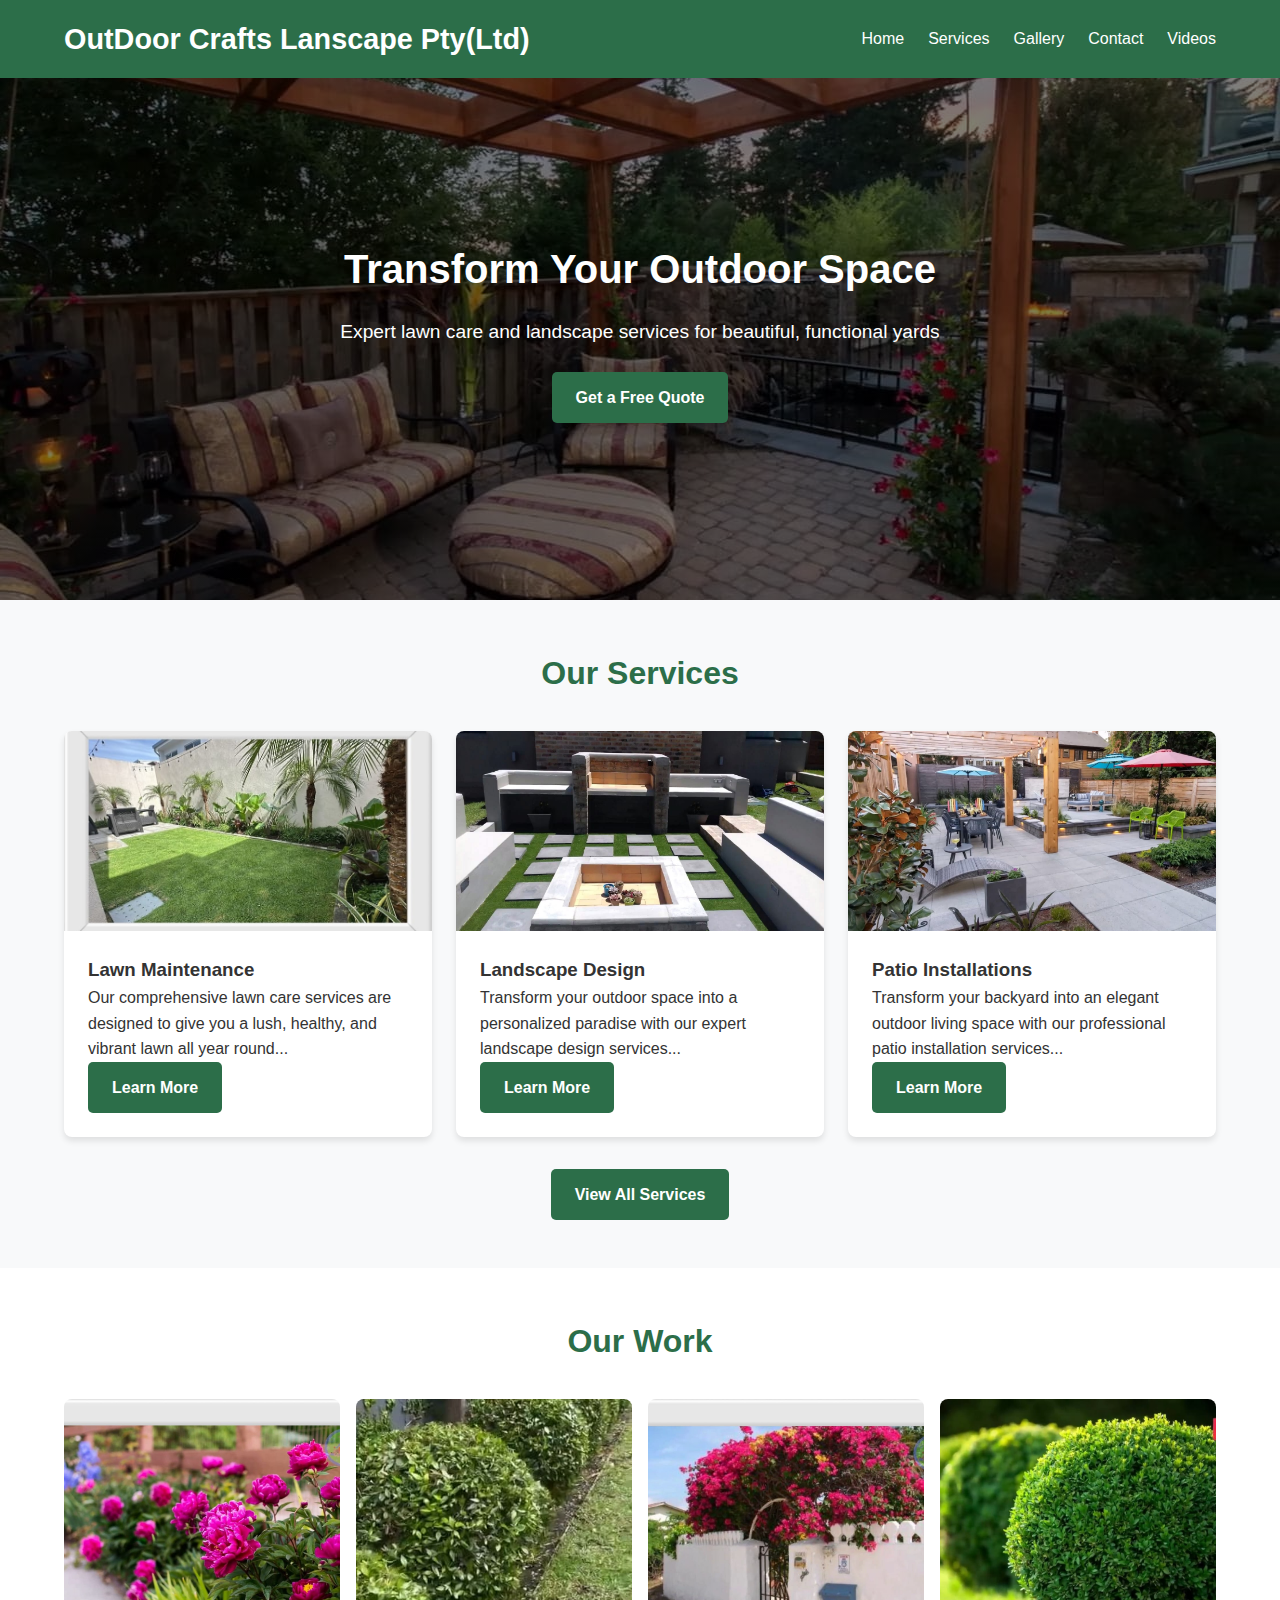
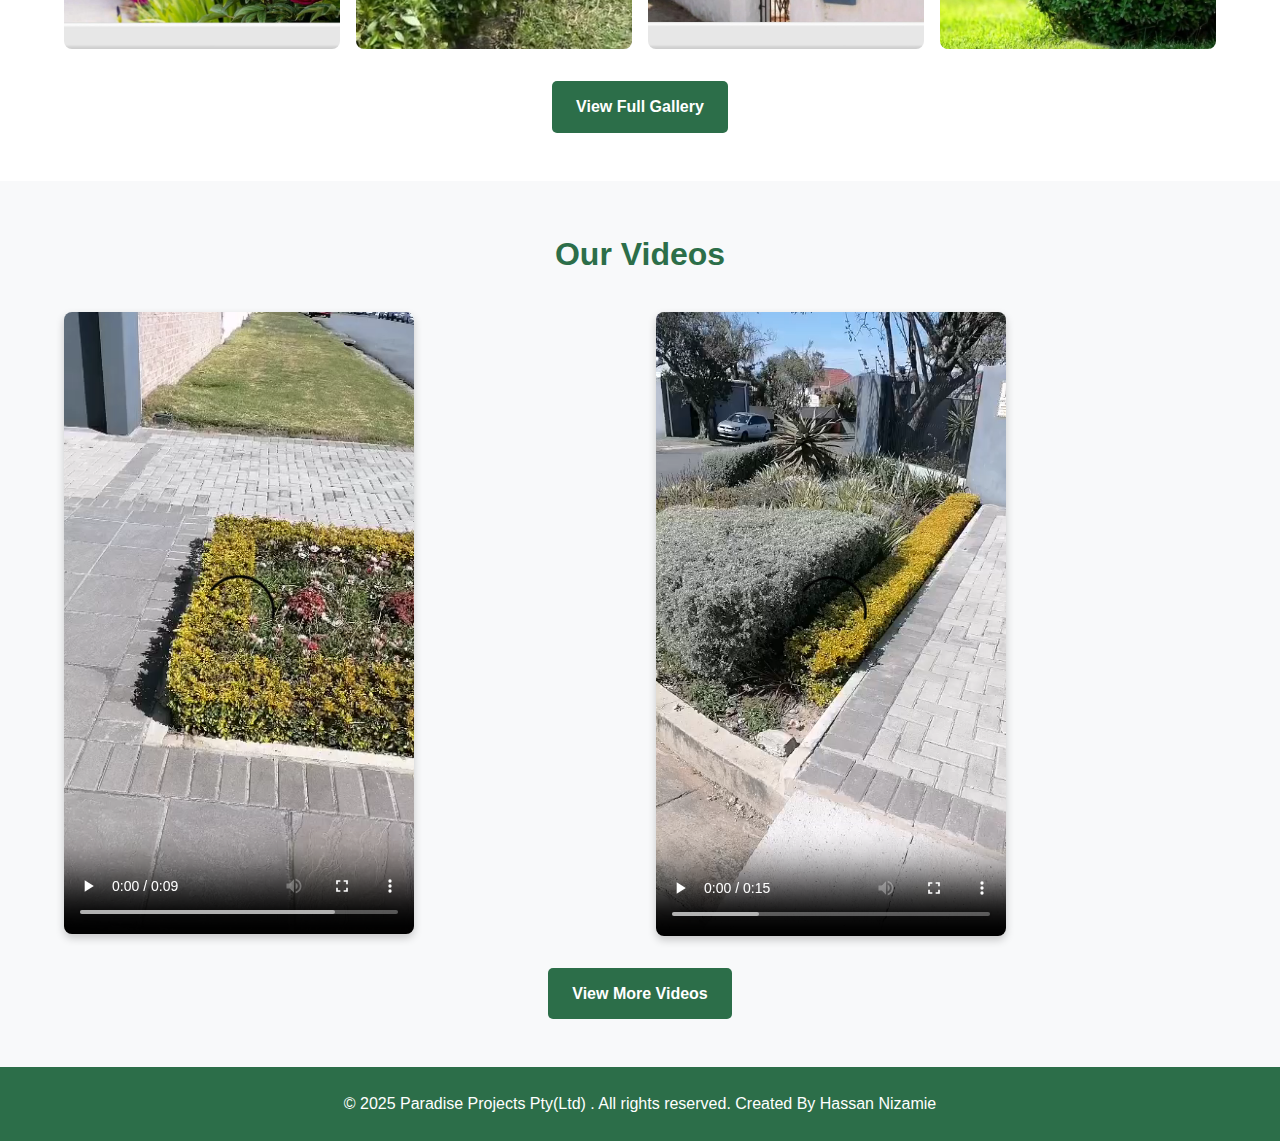
<file: index.html>
<!DOCTYPE html>
<html lang="en">
<head>
    <meta charset="UTF-8">
    <meta name="viewport" content="width=device-width, initial-scale=1.0">
    <title>OutDoor Crafts Lanscapes - Expert Lawn Care & Landscape Services</title>
    <link rel="stylesheet" href="https://cdnjs.cloudflare.com/ajax/libs/font-awesome/6.4.0/css/all.min.css">
    <link rel="stylesheet" href="styles.css">
</head>
<body>
    <!-- Header -->
    <header>
        <div class="container header-container">
            <div class="logo">OutDoor Crafts Lanscape Pty(Ltd)</div>
            <nav>
                <ul>
                    <li><a href="index.html">Home</a></li>
                    <li><a href="services.html">Services</a></li>
                    <li><a href="gallery.html">Gallery</a></li>
                    <li><a href="contact.html">Contact</a></li>
                    <li><a href="videos.html">Videos</a></li>
                </ul>
            </nav>
        </div>
    </header>

    <!-- Hero Section -->
    <section id="home" class="hero">
        <div class="hero-content">
            <h1>Transform Your Outdoor Space</h1>
            <p>Expert lawn care and landscape services for beautiful, functional yards</p>
            <a href="contact.html" class="btn">Get a Free Quote</a>
        </div>
    </section>

    <!-- Services Section -->
    <section id="services" class="services">
        <div class="container">
            <h2 class="section-title">Our Services</h2>
            <div class="services-grid">
                <div class="service-card">
                    <div class="service-img" style="background-image: url('assets/lawncare/1.jpg');"></div>
                    <div class="service-content">
                        <h3>Lawn Maintenance</h3>
                        <p>Our comprehensive lawn care services are designed to give you a lush, healthy, and vibrant lawn all year round...</p>
                        <a href="services.html" class="btn">Learn More</a>
                    </div>
                </div>
                
                <div class="service-card">
                    <div class="service-img" style="background-image: url('assets/landscapingdesigns/2.jpg');"></div>
                    <div class="service-content">
                        <h3>Landscape Design</h3>
                        <p>Transform your outdoor space into a personalized paradise with our expert landscape design services...</p>
                        <a href="services.html" class="btn">Learn More</a>
                    </div>
                </div>
                
                <div class="service-card">
                    <div class="service-img" style="background-image: url('assets/patioinstalations/2.jpg');"></div>
                    <div class="service-content">
                        <h3>Patio Installations</h3>
                        <p>Transform your backyard into an elegant outdoor living space with our professional patio installation services...</p>
                        <a href="services.html" class="btn">Learn More</a>
                    </div>
                </div>
            </div>
            <div style="text-align: center; margin-top: 2rem;">
                <a href="services.html" class="btn">View All Services</a>
            </div>
        </div>
    </section>

    <!-- Gallery Section -->
    <section id="gallery" class="gallery">
        <div class="container">
            <h2 class="section-title">Our Work</h2>
            <div class="gallery-grid">
                <div class="gallery-item" style="background-image: url('assets/creatingpanting/1.jpg');"></div>
                <div class="gallery-item" style="background-image: url('assets/creatingpanting/2.jpg');"></div>
                <div class="gallery-item" style="background-image: url('assets/creatingpanting/3.jpg');"></div>
                <div class="gallery-item" style="background-image: url('assets/creatingpanting/4.jpg');"></div>
            </div>
            <div style="text-align: center; margin-top: 2rem;">
                <a href="gallery.html" class="btn">View Full Gallery</a>
            </div>
        </div>
    </section>

    <!-- Videos Section -->
    <section id="videos" class="videos">
        <div class="container">
            <h2 class="section-title">Our Videos</h2>
            <div class="videos-grid">
                <video src="assets/videos/video1.mp4" controls></video>
                <video src="assets/videos/video2.mp4" controls></video>
            </div>
            <div style="text-align: center; margin-top: 2rem;">
                <a href="videos.html" class="btn">View More Videos</a>
            </div>
        </div>
    </section>

    <!-- Footer -->
    <footer>
        <div class="container">
            <p>&copy; 2025 Paradise Projects Pty(Ltd) . All rights reserved. Created By Hassan Nizamie</p>
        </div>
    </footer>

    <script src="java.js"></script>
</body>
</html>
</file>
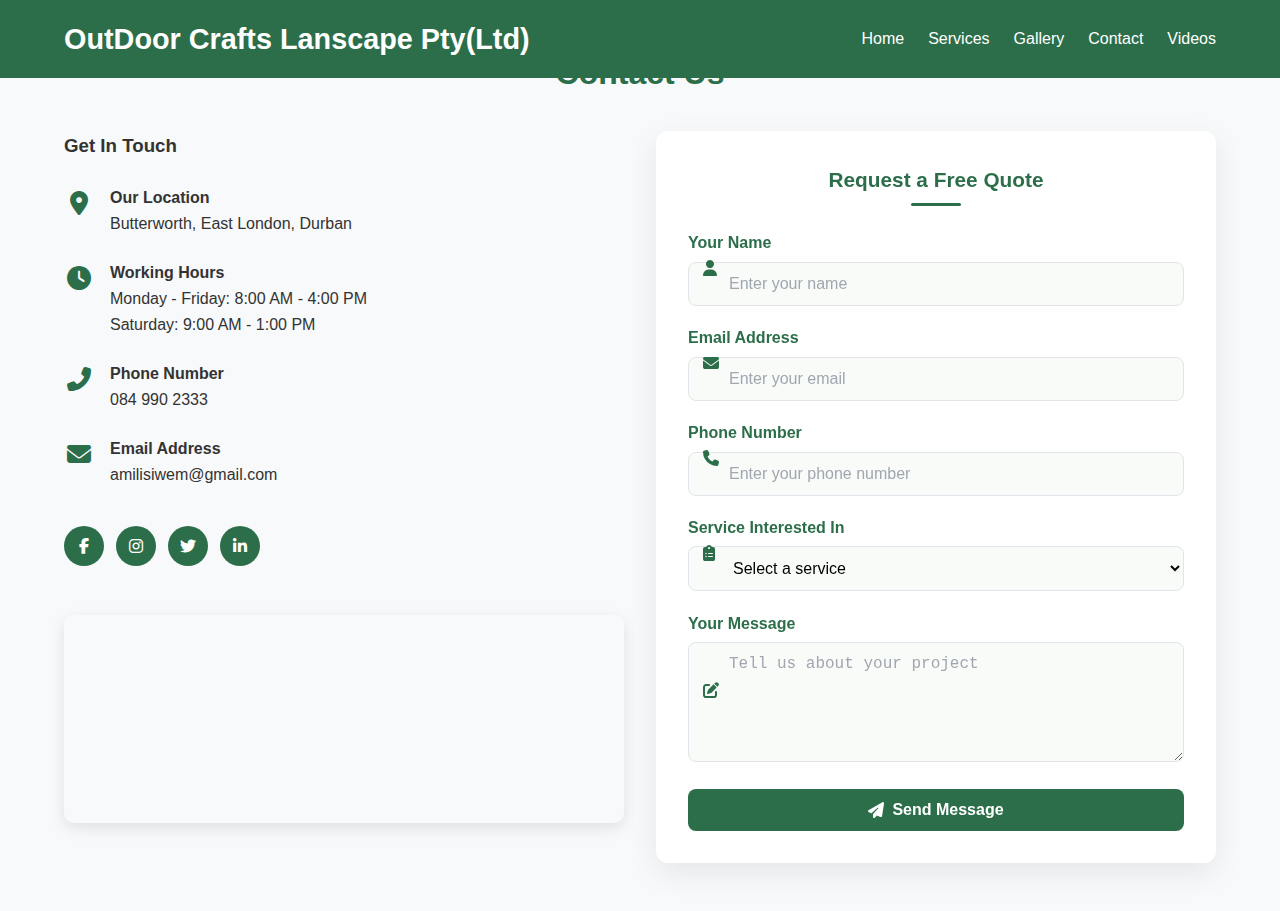
<file: contact.html>
<!DOCTYPE html>
<html lang="en">
<head>
    <meta charset="UTF-8">
    <meta name="viewport" content="width=device-width, initial-scale=1.0">
    <title>Contact Us - OutDoor Crafts Lanscapes</title>
    <link rel="stylesheet" href="https://cdnjs.cloudflare.com/ajax/libs/font-awesome/6.4.0/css/all.min.css">
    <link rel="stylesheet" href="styles.css">
</head>
<body>
       <!-- Header -->
    <header>
        <div class="container header-container">
            <div class="logo">OutDoor Crafts Lanscape Pty(Ltd)</div>
            <nav>
                <ul>
                    <li><a href="index.html">Home</a></li>
                    <li><a href="services.html">Services</a></li>
                    <li><a href="gallery.html">Gallery</a></li>
                    <li><a href="contact.html">Contact</a></li>
                    <li><a href="videos.html">Videos</a></li>
                </ul>
            </nav>
        </div>
    </header>

    <script src="java.js"></script>
</body>
</html>

 <!-- Contact Section -->
    <section id="contact" class="contact">
        <div class="container">
            <h2 class="section-title">Contact Us</h2>
            <div class="contact-container">
                <div class="contact-info">
                    <h3>Get In Touch</h3>
                    
                    <div class="info-item">
                        <div class="info-icon"><i class="fas fa-map-marker-alt"></i></div>
                        <div>
                            <h4>Our Location</h4>
                            <p>Butterworth, East London, Durban</p>
                        </div>
                    </div>
                    
                    <div class="info-item">
                        <div class="info-icon"><i class="fas fa-clock"></i></div>
                        <div>
                            <h4>Working Hours</h4>
                            <p>Monday - Friday: 8:00 AM - 4:00 PM</p>
                            <p>Saturday: 9:00 AM - 1:00 PM</p>
                        </div>
                    </div>
                    
                    <div class="info-item">
                        <div class="info-icon"><i class="fas fa-phone-alt"></i></div>
                        <div>
                            <h4>Phone Number</h4>
                            <p>084 990 2333</p>
                        </div>
                    </div>
                    
                    <div class="info-item">
                        <div class="info-icon"><i class="fas fa-envelope"></i></div>
                        <div>
                            <h4>Email Address</h4>
                            <p>amilisiwem@gmail.com</p>
                        </div>
                    </div>
                    
                    <div class="social-links">
                        <a href="#"><i class="fab fa-facebook-f"></i></a>
                        <a href="#"><i class="fab fa-instagram"></i></a>
                        <a href="#"><i class="fab fa-twitter"></i></a>
                        <a href="#"><i class="fab fa-linkedin-in"></i></a>
                    </div>
                    
                    <div class="map-container">
                        <iframe src="https://www.google.com/maps/embed?pb=!1m18!1m12!1m3!1d3310.636124578758!2d18.4729113152142!3d-33.92467308063938!2m3!1f0!2f0!3f0!4m13!3e2!4m5!1s0x1dcc5d7f68c933a7%3A0x6a6d2cef6fb4026!2sCape%20Town!3m2!1d-33.9248685!2d18.4240553!4m5!1s0x1e2ecf656c2cc36f%3A0x34984c3290532c8!2sDurban!3m2!1d-29.858680399999998!2d31.0218404!5e0!3m2!1sen!2sza!4v1657542314186!5m2!1sen!2sza" allowfullscreen="" loading="lazy"></iframe>
                    </div>
                </div>
                
                <div class="contact-form-container">
                    <h3>Request a Free Quote</h3>
                    <div id="formAlert" class="form-alert"></div>
                    
                    <!-- Updated form action to use FormSubmit.co -->
                    <form id="quoteForm" action="https://formsubmit.co/amilisiwem@gmail.com" method="POST">
                        <!-- FormSubmit configuration -->
                        <input type="hidden" name="_subject" value="New quote request from OutDoor Crafts Lanscapes website">
                        <input type="hidden" name="_template" value="table">
                        <input type="hidden" name="_next" value="https://yourwebsite.com/thank-you.html">
                        <input type="hidden" name="_captcha" value="false">
                        
                        <div class="form-group">
                            <label for="name">Your Name</label>
                            <i class="form-icon fas fa-user"></i>
                            <input type="text" id="name" name="name" class="form-input" placeholder="Enter your name" required>
                        </div>
                        
                        <div class="form-group">
                            <label for="email">Email Address</label>
                            <i class="form-icon fas fa-envelope"></i>
                            <input type="email" id="email" name="email" class="form-input" placeholder="Enter your email" required>
                        </div>
                        
                        <div class="form-group">
                            <label for="phone">Phone Number</label>
                            <i class="form-icon fas fa-phone"></i>
                            <input type="tel" id="phone" name="phone" class="form-input" placeholder="Enter your phone number">
                        </div>
                        
                        <div class="form-group">
                            <label for="service">Service Interested In</label>
                            <i class="form-icon fas fa-clipboard-list"></i>
                            <select id="service" name="service" class="form-input">
                                <option value="">Select a service</option>
                                <option value="Lawn Maintenance">Lawn Maintenance</option>
                                <option value="Landscape Design">Landscape Design</option>
                                <option value="Patio Installations">Patio Installations</option>
                                <option value="Garden Design">Garden Design</option>
                                <option value="Garden Container">Garden Container</option>
                                <option value="Path Design">Path Design</option>
                                <option value="Plant Design">Plant Design</option>
                                <option value="Weed Removal">Weed Removal</option>
                                <option value="Other Service">Other Service</option>
                            </select>
                        </div>
                        
                        <div class="form-group">
                            <label for="message">Your Message</label>
                            <i class="form-icon fas fa-edit"></i>
                            <textarea id="message" name="message" class="form-input" placeholder="Tell us about your project" required></textarea>
                        </div>
                        
                        <button type="submit" class="form-btn">
                            <i class="fas fa-paper-plane"></i> Send Message
                        </button>
                    </form>
                </div>
            </div>
        </div>
    </section>
</file>
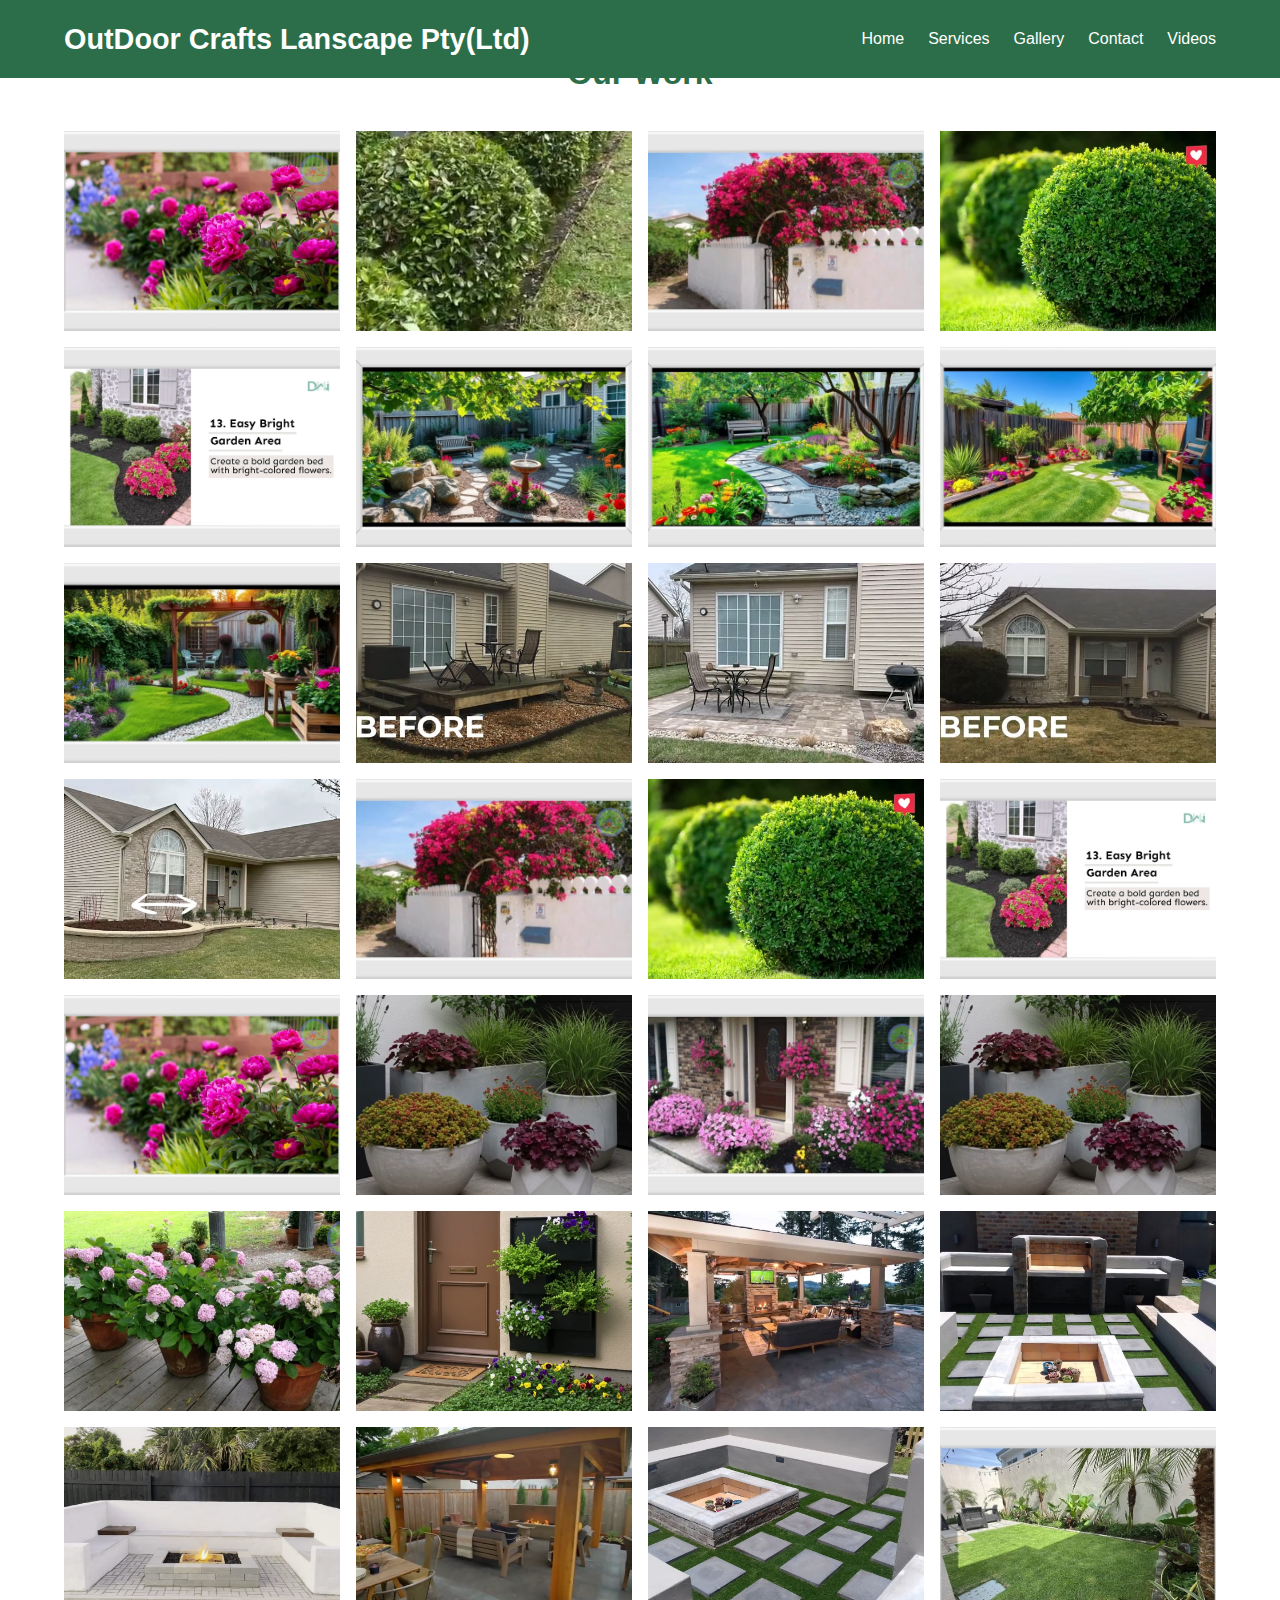
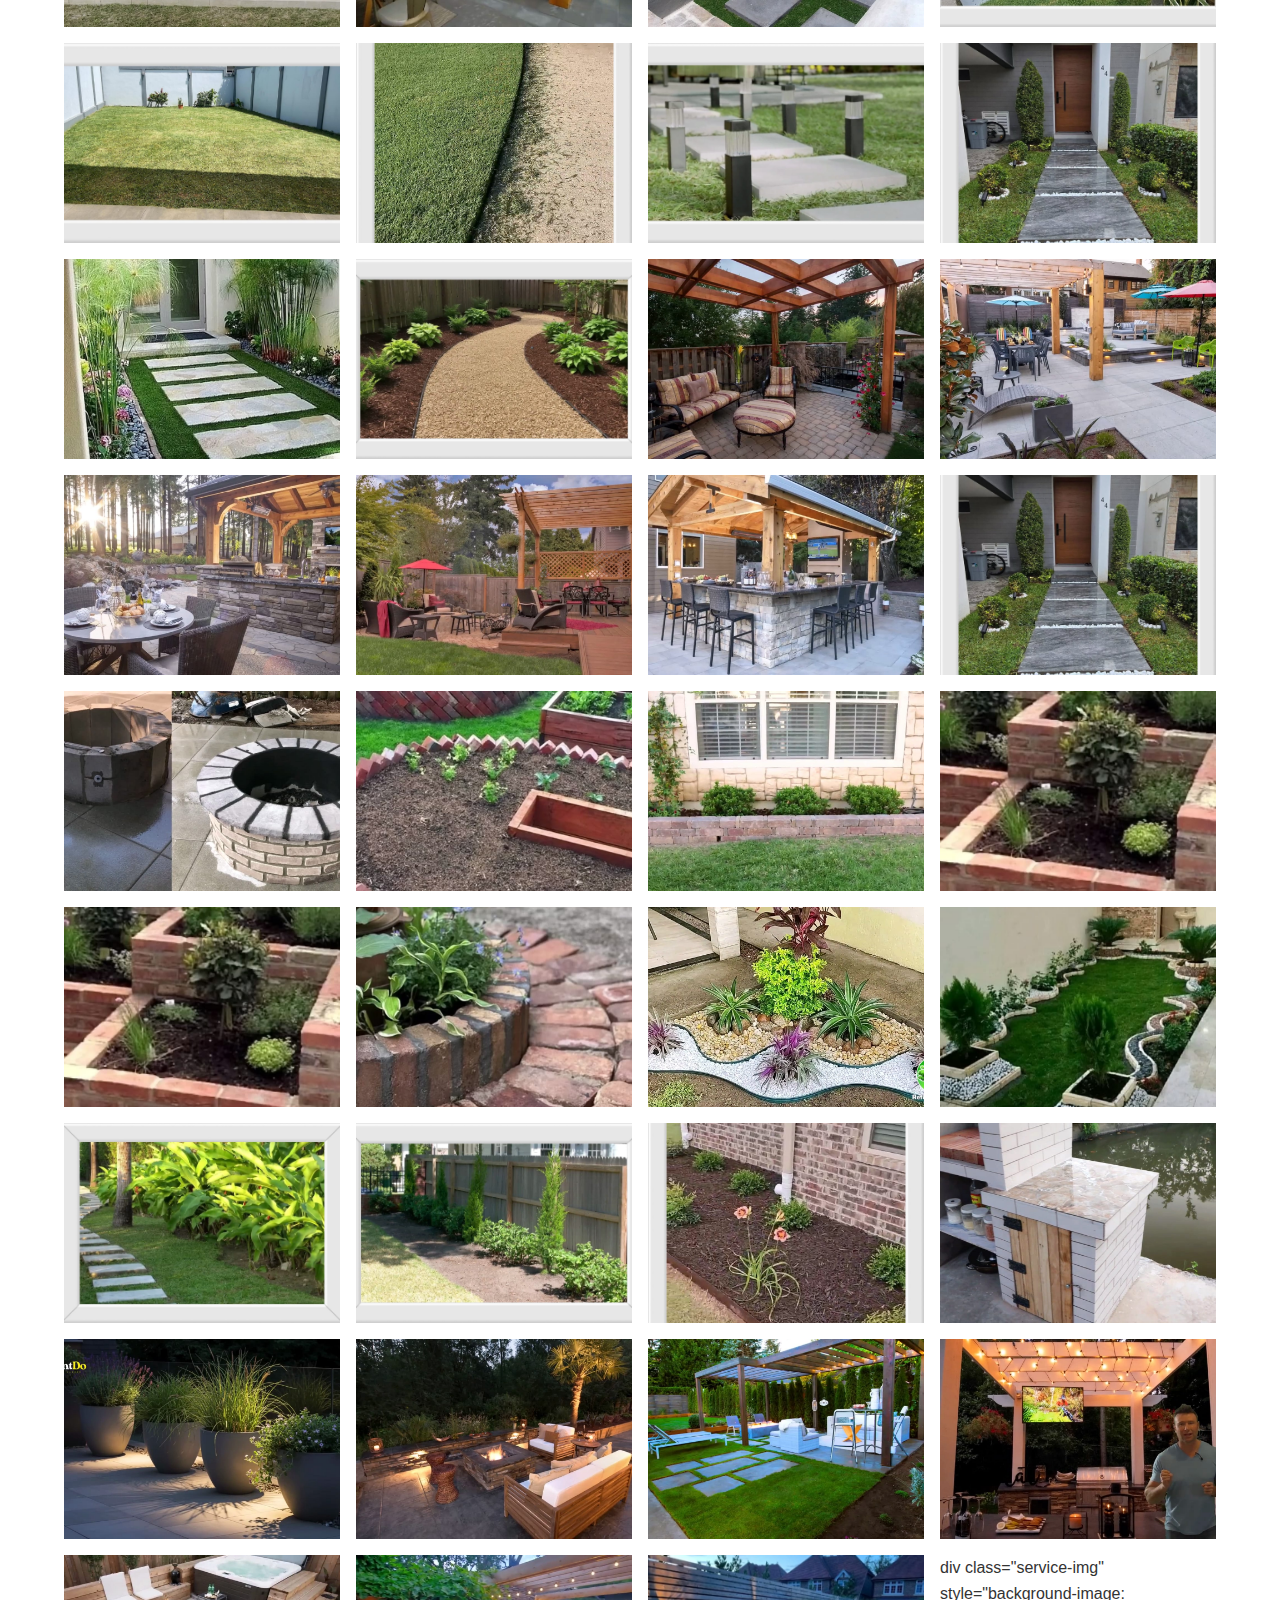
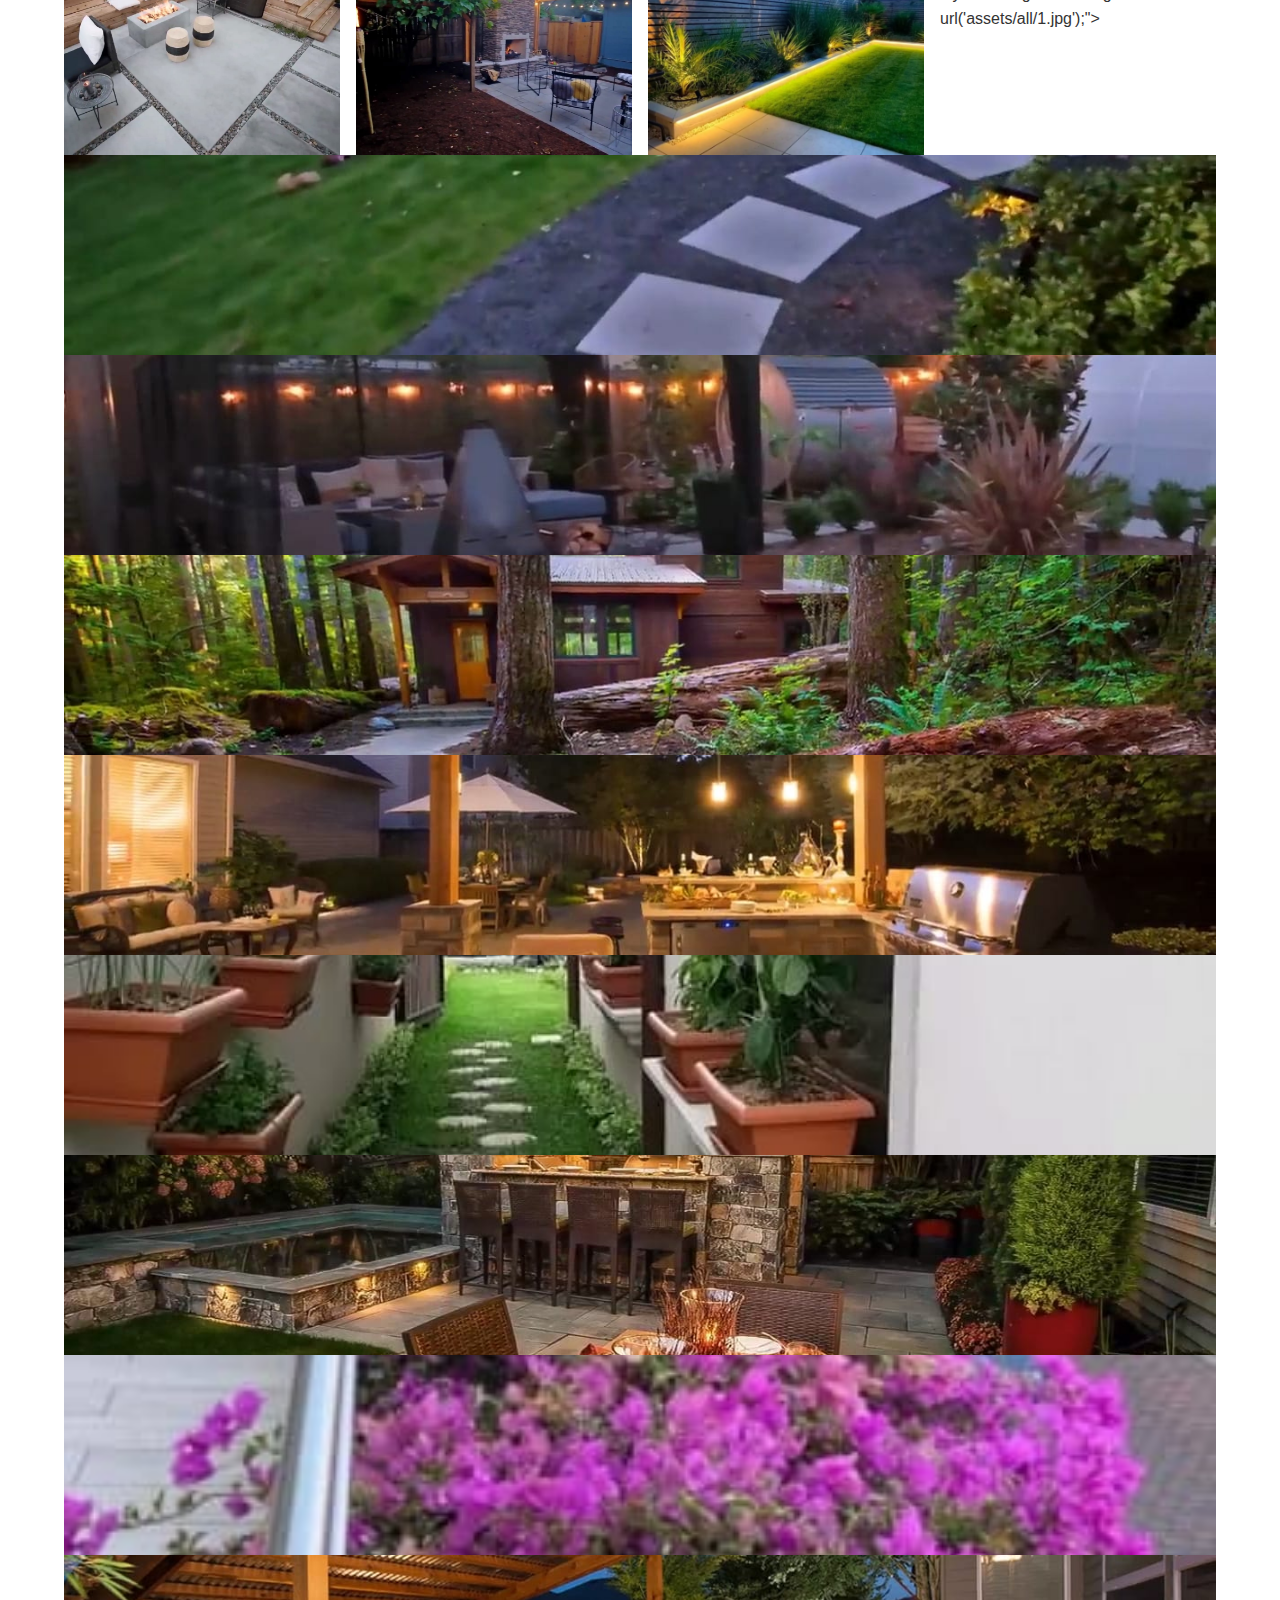
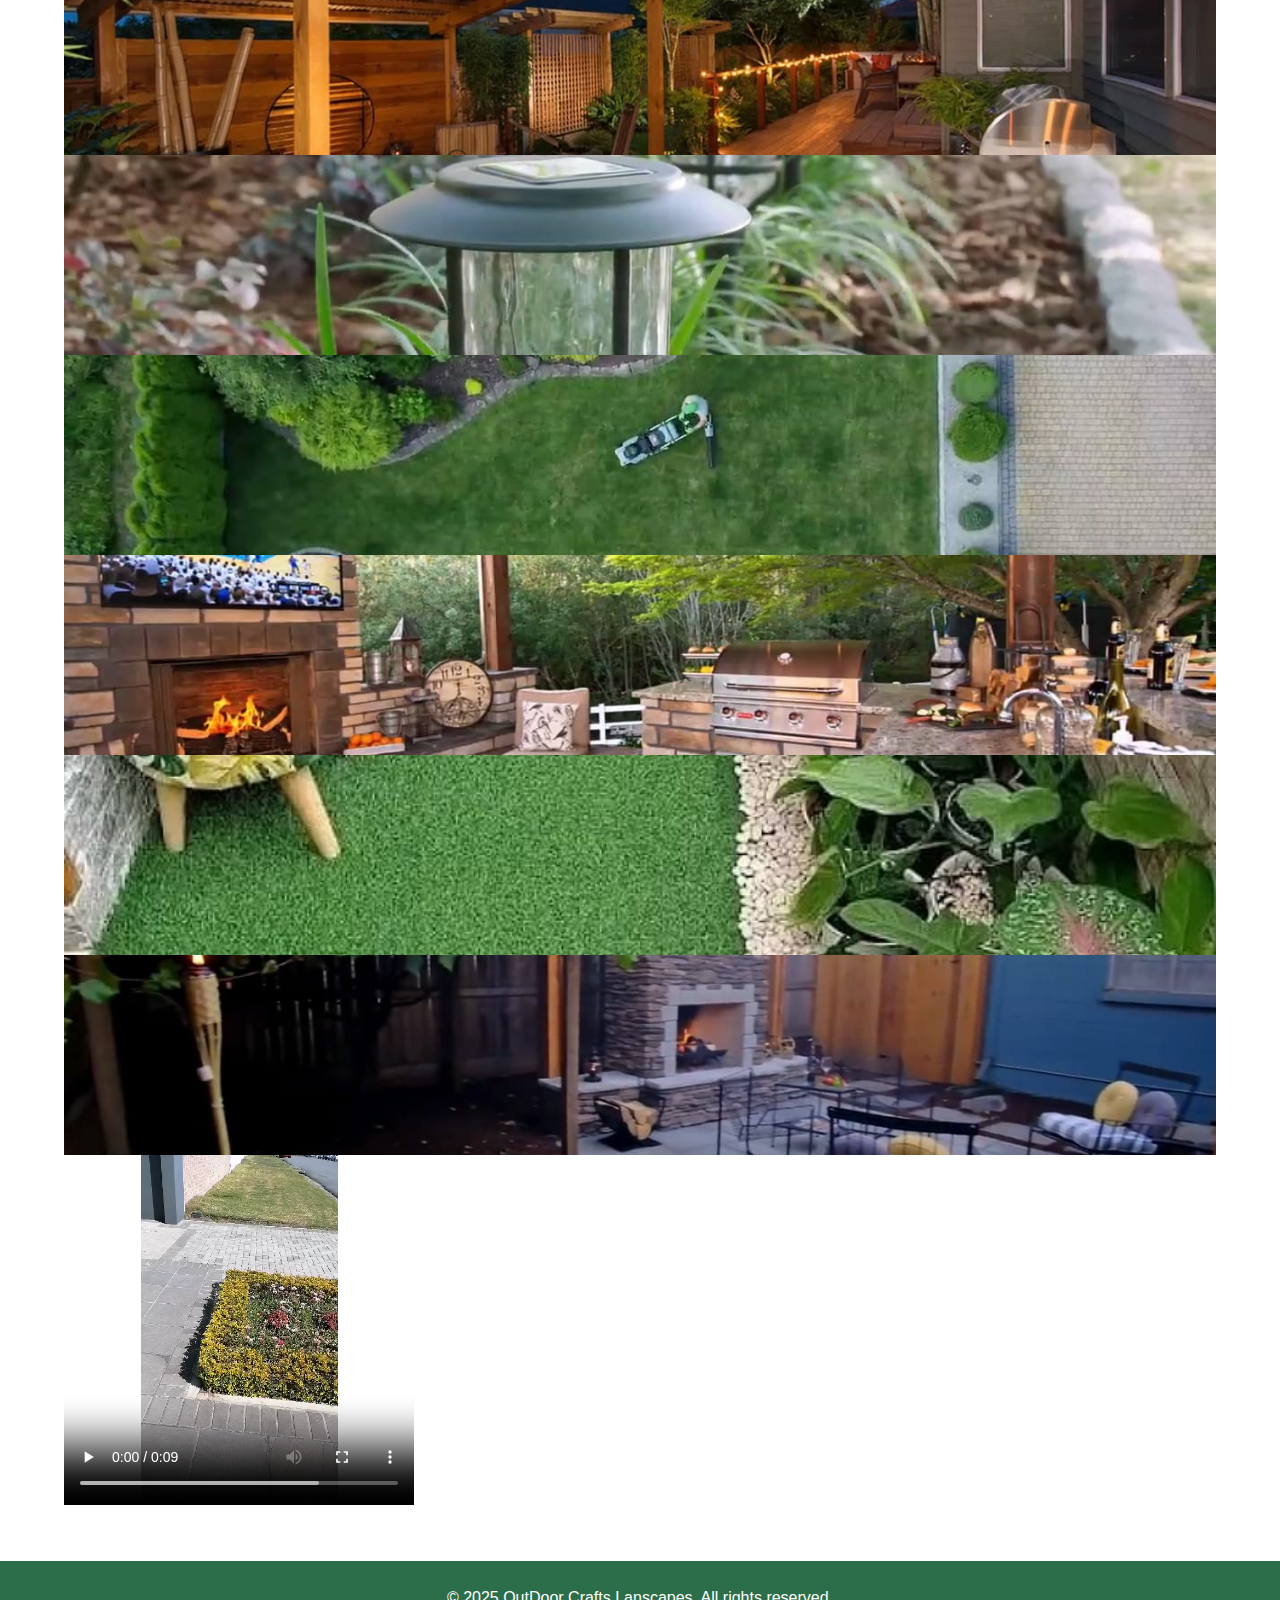
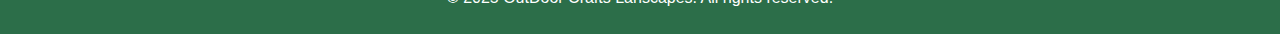
<file: gallery.html>
<!DOCTYPE html>
<html lang="en">
<head>
    <meta charset="UTF-8">
    <meta name="viewport" content="width=device-width, initial-scale=1.0">
    <title>Gallery - OutDoor Crafts Lanscapes</title>
    <link rel="stylesheet" href="https://cdnjs.cloudflare.com/ajax/libs/font-awesome/6.4.0/css/all.min.css">
    <link rel="stylesheet" href="styles.css">
</head>
<body>
    <!-- Header -->
    <header>
        <div class="container header-container">
            <div class="logo">OutDoor Crafts Lanscape Pty(Ltd)</div>
            <nav>
                <ul>
                    <li><a href="index.html">Home</a></li>
                    <li><a href="services.html">Services</a></li>
                    <li><a href="gallery.html">Gallery</a></li>
                    <li><a href="contact.html">Contact</a></li>
                    <li><a href="videos.html">Videos</a></li>
                </ul>
            </nav>
        </div>
    </header>

    <!-- Gallery Section -->
    <section class="gallery">
        <div class="container">
            <h2 class="section-title">Our Work</h2>
            <div class="gallery-grid">
                <!-- Add gallery items here -->

               <div class="service-img" style="background-image: url('assets/creatingpanting/1.jpg');"></div>
                <div class="service-img" style="background-image: url('assets/creatingpanting/2.jpg');"></div>
                <div class="service-img" style="background-image: url('assets/creatingpanting/3.jpg');"></div>
                <div class="service-img" style="background-image: url('assets/creatingpanting/4.jpg');"></div>
                <div class="service-img" style="background-image: url('assets/creatingpanting/5.jpg');"></div>

                <div class="service-img" style="background-image: url('assets/gardendesign/1.jpg');"></div>
                <div class="service-img" style="background-image: url('assets/gardendesign/2.jpg');"></div>
                <div class="service-img" style="background-image: url('assets/gardendesign/3.jpg');"></div>
                <div class="service-img" style="background-image: url('assets/gardendesign/4.jpg');"></div>
                <div class="service-img" style="background-image: url('assets/gardendesign/5.jpg');"></div>
                <div class="service-img" style="background-image: url('assets/gardendesign/6.jpg');"></div>
                <div class="service-img" style="background-image: url('assets/gardendesign/7.jpg');"></div>
                <div class="service-img" style="background-image: url('assets/gardendesign/8.jpg');"></div>



                <div class="service-img" style="background-image: url('assets/gardercontainer/1.jpg');"></div>
                <div class="service-img" style="background-image: url('assets/gardercontainer/2.jpg');"></div>
                <div class="service-img" style="background-image: url('assets/gardercontainer/3.jpg');"></div>
                <div class="service-img" style="background-image: url('assets/gardercontainer/4.jpg');"></div>
                <div class="service-img" style="background-image: url('assets/gardercontainer/5.jpg');"></div>
                <div class="service-img" style="background-image: url('assets/gardercontainer/6.jpg');"></div>
                <div class="service-img" style="background-image: url('assets/gardercontainer/7.jpg');"></div>
                <div class="service-img" style="background-image: url('assets/gardercontainer/8.jpg');"></div>
                <div class="service-img" style="background-image: url('assets/gardercontainer/9.jpg');"></div>

                <div class="service-img" style="background-image: url('assets/landscapingdesigns/1.jpg');"></div>
                <div class="service-img" style="background-image: url('assets/landscapingdesigns/2.jpg');"></div>
                <div class="service-img" style="background-image: url('assets/landscapingdesigns/3.jpg');"></div>
                <div class="service-img" style="background-image: url('assets/landscapingdesigns/4.jpg');"></div>
                <div class="service-img" style="background-image: url('assets/landscapingdesigns/5.jpg');"></div>

                <div class="service-img" style="background-image: url('assets/lawncare/1.jpg');"></div>
                <div class="service-img" style="background-image: url('assets/lawncare/2.jpg');"></div>
                <div class="service-img" style="background-image: url('assets/lawncare/3.jpg');"></div>

                <div class="service-img" style="background-image: url('assets/pathdesign/1.jpg');"></div>
                <div class="service-img" style="background-image: url('assets/pathdesign/2.jpg');"></div>
                <div class="service-img" style="background-image: url('assets/pathdesign/3.jpg');"></div>
                <div class="service-img" style="background-image: url('assets/pathdesign/4.jpg');"></div>


                <div class="service-img" style="background-image: url('assets/patioinstalations/1.jpg');"></div>
                <div class="service-img" style="background-image: url('assets/patioinstalations/2.jpg');"></div>
                <div class="service-img" style="background-image: url('assets/patioinstalations/3.jpg');"></div>
                <div class="service-img" style="background-image: url('assets/patioinstalations/4.jpg');"></div>
                <div class="service-img" style="background-image: url('assets/patioinstalations/5.jpg');"></div>

                <div class="service-img" style="background-image: url('assets/plantbeds/1.jpg');"></div>             
                <div class="service-img" style="background-image: url('assets/plantbeds/2.jpg');"></div>   
                <div class="service-img" style="background-image: url('assets/plantbeds/3.jpg');"></div> 
                <div class="service-img" style="background-image: url('assets/plantbeds/4.jpg');"></div>             
                <div class="service-img" style="background-image: url('assets/plantbeds/5.jpg');"></div>   
                <div class="service-img" style="background-image: url('assets/plantbeds/6.jpg');"></div> 
                <div class="service-img" style="background-image: url('assets/plantbeds/7.jpg');"></div> 
                <div class="service-img" style="background-image: url('assets/plantbeds/8.jpg');"></div>             
                <div class="service-img" style="background-image: url('assets/plantbeds/9.jpg');"></div> 

                <div class="service-img" style="background-image: url('assets/weedremoval/1.jpg');"></div>              
                <div class="service-img" style="background-image: url('assets/weedremoval/2.jpg');"></div>
                <div class="service-img" style="background-image: url('assets/weedremoval/3.jpg');"></div>

                <div class="service-img" style="background-image: url('assets/all/1.jpg');"></div>             
                <div class="service-img" style="background-image: url('assets/all/2.jpg');"></div>   
                <div class="service-img" style="background-image: url('assets/all/4.jpg');"></div>             
                <div class="service-img" style="background-image: url('assets/all/5.jpg');"></div>  

                <div class="service-img" style="background-image: url('assets/all/6.jpg');"></div>             
                <div class="service-img" style="background-image: url('assets/all/7.jpg');"></div>   
                <div class="service-img" style="background-image: url('assets/all/8.jpg');"></div>             
                <div class="service-img" style="background-image: url('assets/all/9.jpg');"></div>  

                div class="service-img" style="background-image: url('assets/all/1.jpg');"></div>             
                <div class="service-img" style="background-image: url('assets/all/10.jpg');"></div>   
                <div class="service-img" style="background-image: url('assets/all/11.jpg');"></div>             
                <div class="service-img" style="background-image: url('assets/all/12.jpg');"></div>  

                <div class="service-img" style="background-image: url('assets/all/13.jpg');"></div>             
                <div class="service-img" style="background-image: url('assets/all/14.jpg');"></div>   
                <div class="service-img" style="background-image: url('assets/all/15.jpg');"></div>             
                <div class="service-img" style="background-image: url('assets/all/16.jpg');"></div>  

                <div class="service-img" style="background-image: url('assets/all/17.jpg');"></div>             
                <div class="service-img" style="background-image: url('assets/all/18.jpg');"></div>   
                <div class="service-img" style="background-image: url('assets/all/19.jpg');"></div>             
                <div class="service-img" style="background-image: url('assets/all/20.jpg');"></div>

                <div class="service-img" style="background-image: url('assets/all/21.jpg');"></div>   
                <div class="service-img" style="background-image: url('assets/all/22.jpg');"></div>             





                <video src="assets/videos/video1.mp4" controls width ="350px" height="350px"></video>
           </div>
        </div>























            </div>
        </div>
    </section>

    <!-- Footer -->
    <footer>
        <div class="container">
            <p>&copy; 2025 OutDoor Crafts Lanscapes. All rights reserved.</p>
        </div>
    </footer>

    <script src="java.js"></script>
</body>
</html>
</file>
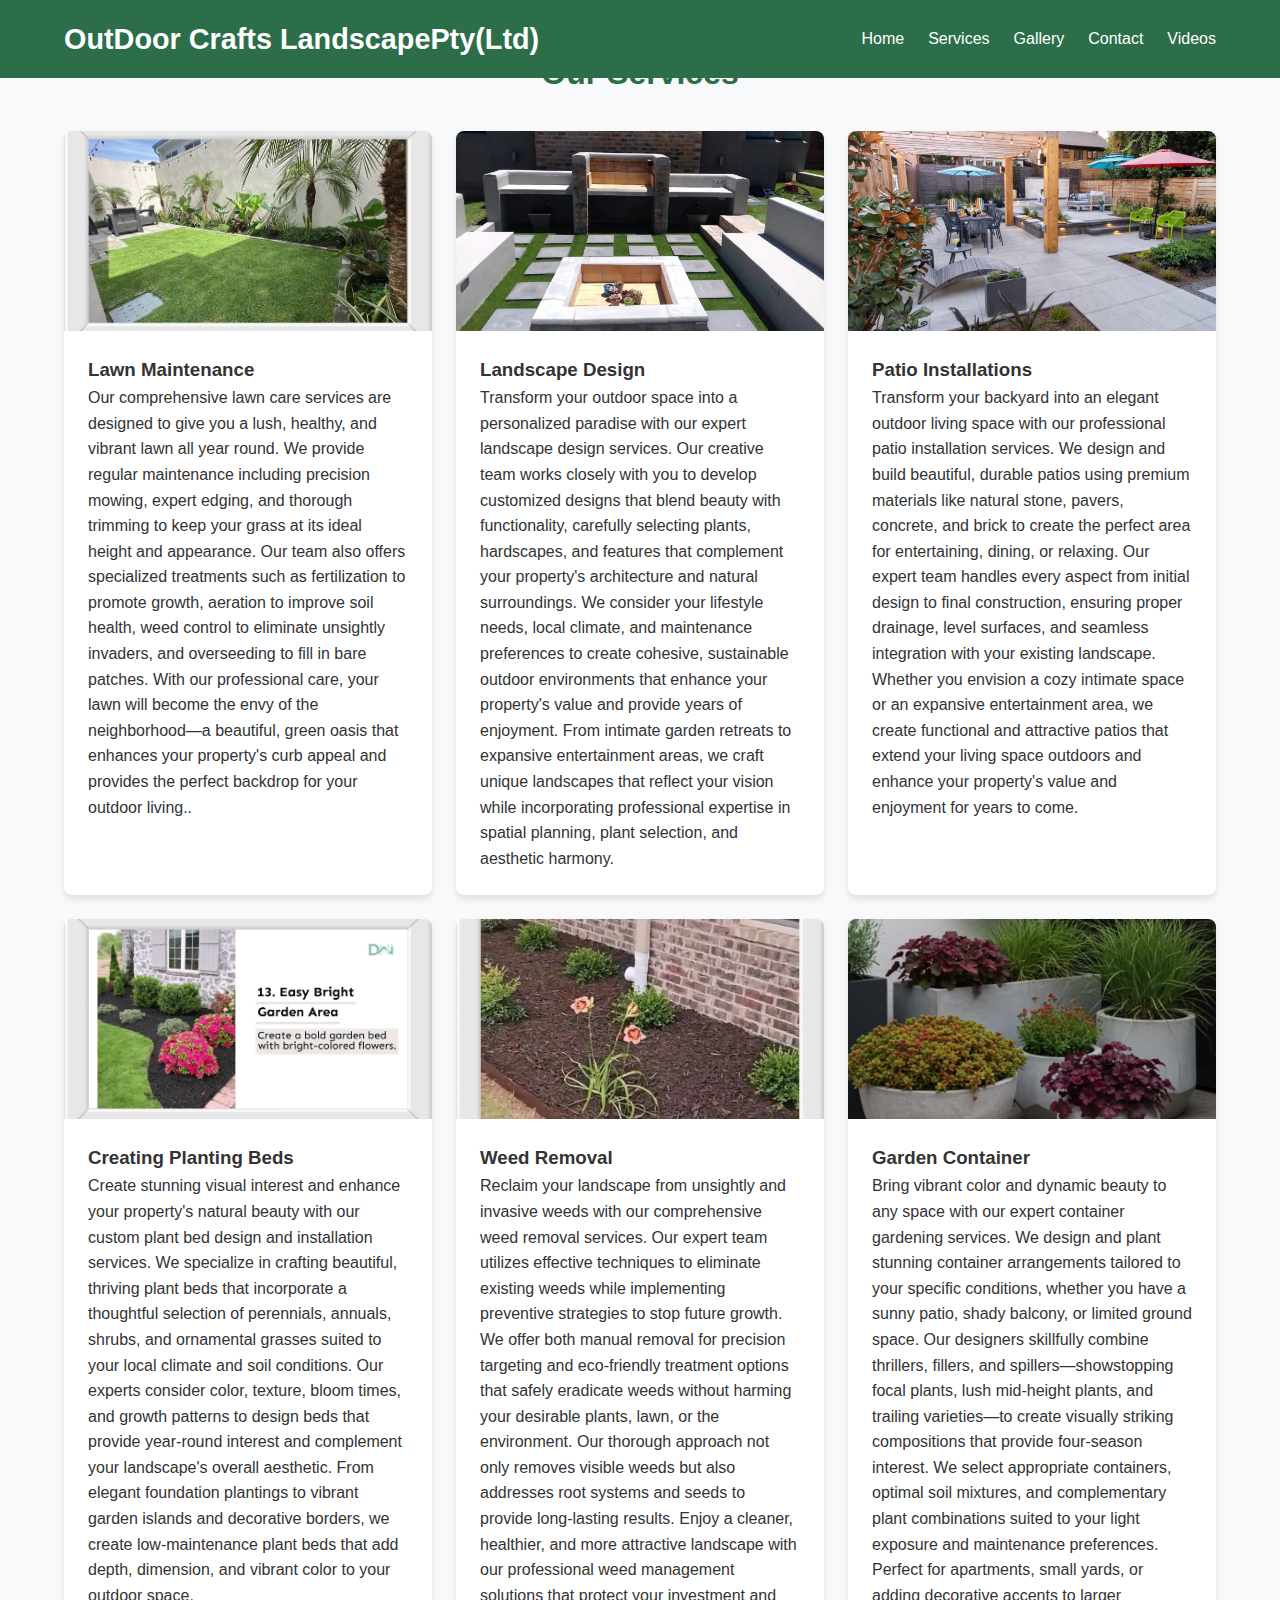
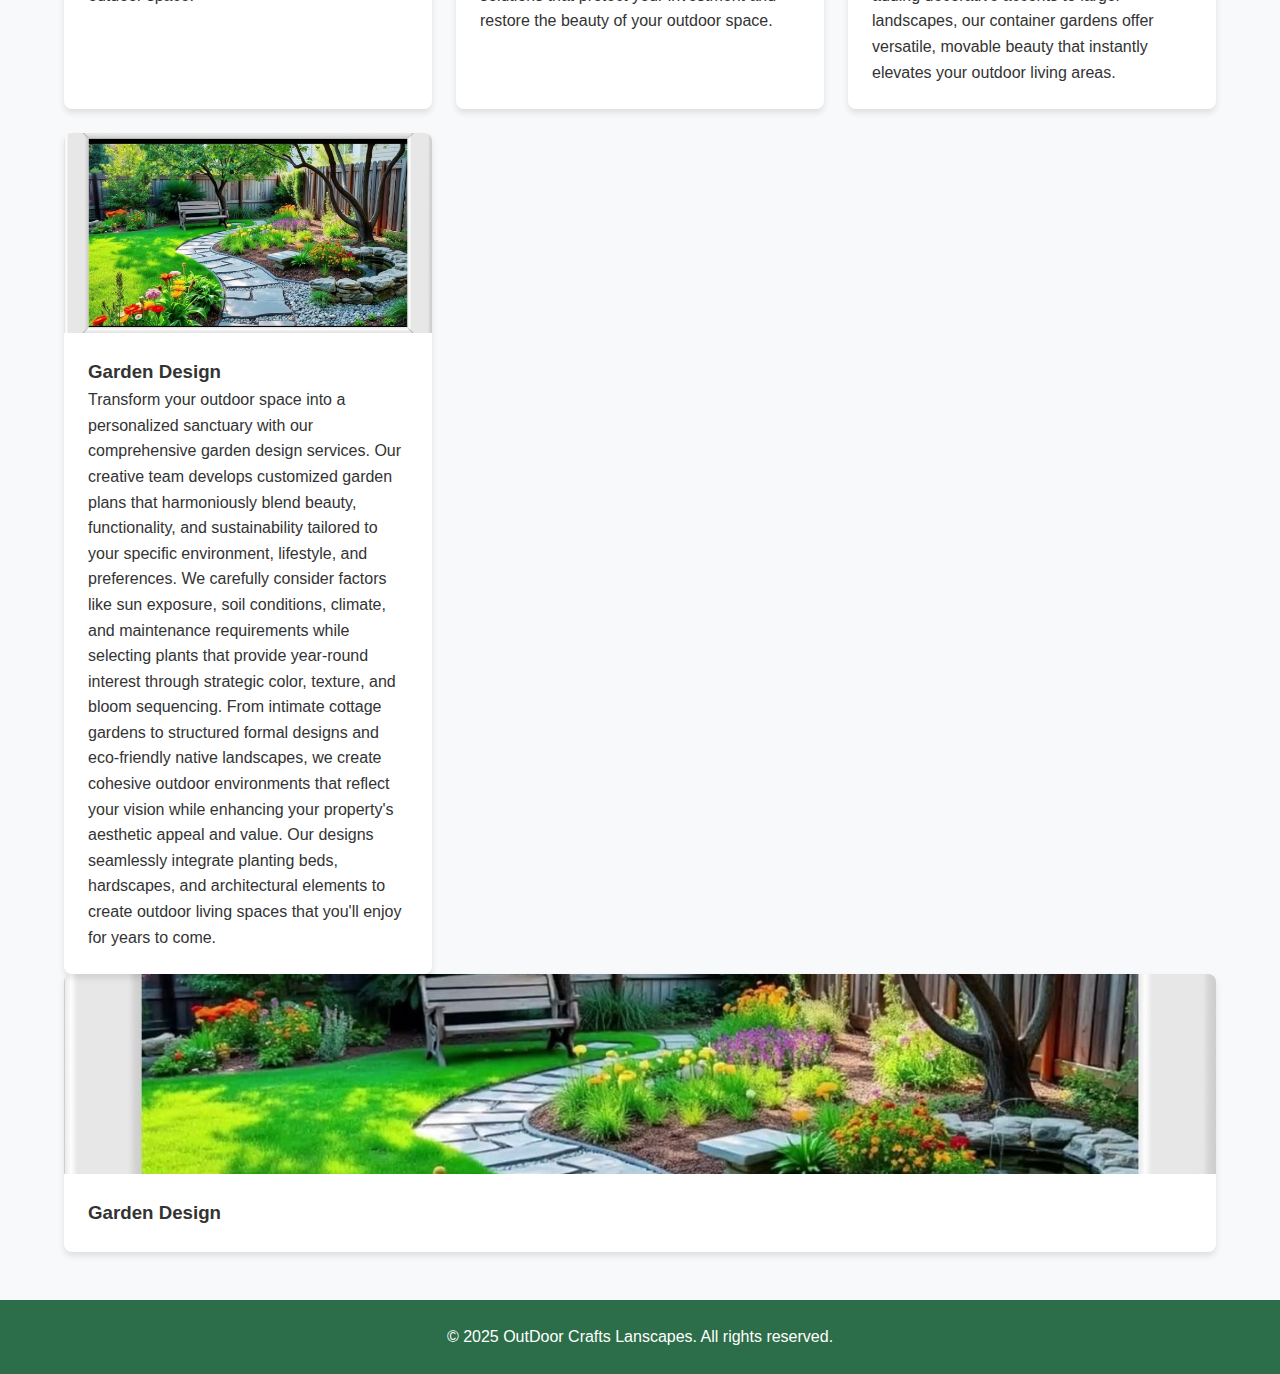
<file: services.html>
<!DOCTYPE html>
<html lang="en">
<head>
    <meta charset="UTF-8">
    <meta name="viewport" content="width=device-width, initial-scale=1.0">
    <title>Our Services - OutDoor Crafts Lanscapes</title>
    <link rel="stylesheet" href="https://cdnjs.cloudflare.com/ajax/libs/font-awesome/6.4.0/css/all.min.css">
    <link rel="stylesheet" href="styles.css">
</head>
<body>
    <!-- Header -->
    <header>
        <div class="container header-container">
            <div class="logo">OutDoor Crafts LandscapePty(Ltd)</div>
            <nav>
                <ul>
                    <li><a href="index.html">Home</a></li>
                    <li><a href="services.html">Services</a></li>
                    <li><a href="gallery.html">Gallery</a></li>
                    <li><a href="contact.html">Contact</a></li>
                    <li><a href="videos.html">Videos</a></li>
                </ul>
            </nav>
        </div>
    </header>

    <!-- Services Section -->
 <!-- Services Section -->
    <section id="services" class="services">
        <div class="container">
            <h2 class="section-title">Our Services</h2>
            <div class="services-grid">
                <div class="service-card">
                    <div class="service-img" style="background-image: url('assets/lawncare/1.jpg');"></div>
                    <div class="service-content">
                        <h3>Lawn Maintenance</h3>
                        <p>Our comprehensive lawn care services are designed to give you a lush, healthy, and vibrant lawn all year round. We provide regular maintenance including precision mowing, expert edging, and thorough trimming to keep your grass at its ideal height and appearance. Our team also offers specialized treatments such as fertilization to promote growth, aeration to improve soil health, weed control to eliminate unsightly invaders, and overseeding to fill in bare patches. With our professional care, your lawn will become the envy of the neighborhood—a beautiful, green oasis that enhances your property's curb appeal and provides the perfect backdrop for your outdoor living..</p>
                    </div>
                </div>
                <div class="service-card">
                    <div class="service-img" style="background-image: url('assets/landscapingdesigns/2.jpg');"></div>
                    <div class="service-content">
                        <h3>Landscape Design</h3>
                        <p>Transform your outdoor space into a personalized paradise with our expert landscape design services. Our creative team works closely with you to develop customized designs that blend beauty with functionality, carefully selecting plants, hardscapes, and features that complement your property's architecture and natural surroundings. We consider your lifestyle needs, local climate, and maintenance preferences to create cohesive, sustainable outdoor environments that enhance your property's value and provide years of enjoyment. From intimate garden retreats to expansive entertainment areas, we craft unique landscapes that reflect your vision while incorporating professional expertise in spatial planning, plant selection, and aesthetic harmony.</p>
                    </div>
                </div>
                <div class="service-card">
                    <div class="service-img" style="background-image: url('assets/patioinstalations/2.jpg');"></div>
                    <div class="service-content">
                        <h3>Patio Installations</h3>
                        <p>Transform your backyard into an elegant outdoor living space with our professional patio installation services. We design and build beautiful, durable patios using premium materials like natural stone, pavers, concrete, and brick to create the perfect area for entertaining, dining, or relaxing. Our expert team handles every aspect from initial design to final construction, ensuring proper drainage, level surfaces, and seamless integration with your existing landscape. Whether you envision a cozy intimate space or an expansive entertainment area, we create functional and attractive patios that extend your living space outdoors and enhance your property's value and enjoyment for years to come.</p>
                    </div>
                </div>

                <div class="service-card">
                    <div class="service-img" style="background-image: url('assets/creatingpanting/5.jpg');"></div>
                    <div class="service-content">
                        <h3>Creating Planting Beds</h3>
                        <p>Create stunning visual interest and enhance your property's natural beauty with our custom plant bed design and installation services. We specialize in crafting beautiful, thriving plant beds that incorporate a thoughtful selection of perennials, annuals, shrubs, and ornamental grasses suited to your local climate and soil conditions. Our experts consider color, texture, bloom times, and growth patterns to design beds that provide year-round interest and complement your landscape's overall aesthetic. From elegant foundation plantings to vibrant garden islands and decorative borders, we create low-maintenance plant beds that add depth, dimension, and vibrant color to your outdoor space.</p>
                    </div>
                </div>

                <div class="service-card">
                    <div class="service-img" style="background-image:url('assets/weedremoval/3.jpg') ;"></div>
                    <div class="service-content">
                        <h3>Weed Removal</h3>
                        <p> Reclaim your landscape from unsightly and invasive weeds with our comprehensive weed removal services. Our expert team utilizes effective techniques to eliminate existing weeds while implementing preventive strategies to stop future growth. We offer both manual removal for precision targeting and eco-friendly treatment options that safely eradicate weeds without harming your desirable plants, lawn, or the environment. Our thorough approach not only removes visible weeds but also addresses root systems and seeds to provide long-lasting results. Enjoy a cleaner, healthier, and more attractive landscape with our professional weed management solutions that protect your investment and restore the beauty of your outdoor space.</p>
                    </div>
                </div>

                <div class="service-card">
                    <div class="service-img" style="background-image:url('assets/gardercontainer/7.jpg');"></div>
                    <div class="service-content">
                        <h3>Garden Container</h3>
                        <p> Bring vibrant color and dynamic beauty to any space with our expert container gardening services. We design and plant stunning container arrangements tailored to your specific conditions, whether you have a sunny patio, shady balcony, or limited ground space. Our designers skillfully combine thrillers, fillers, and spillers—showstopping focal plants, lush mid-height plants, and trailing varieties—to create visually striking compositions that provide four-season interest. We select appropriate containers, optimal soil mixtures, and complementary plant combinations suited to your light exposure and maintenance preferences. Perfect for apartments, small yards, or adding decorative accents to larger landscapes, our container gardens offer versatile, movable beauty that instantly elevates your outdoor living areas.</p>
                    </div>
                </div>
                <div class="service-card">
                    <div class="service-img" style="background-image:url('assets/gardendesign/2.jpg');"></div>
                    <div class="service-content">
                        <h3>Garden Design</h3>
                        <p>Transform your outdoor space into a personalized sanctuary with our comprehensive garden design services. Our creative team develops customized garden plans that harmoniously blend beauty, functionality, and sustainability tailored to your specific environment, lifestyle, and preferences. We carefully consider factors like sun exposure, soil conditions, climate, and maintenance requirements while selecting plants that provide year-round interest through strategic color, texture, and bloom sequencing. From intimate cottage gardens to structured formal designs and eco-friendly native landscapes, we create cohesive outdoor environments that reflect your vision while enhancing your property's aesthetic appeal and value. Our designs seamlessly integrate planting beds, hardscapes, and architectural elements to create outdoor living spaces that you'll enjoy for years to come. </p>
                    </div>
                </div>

                  </div>
                <div class="service-card">
                    <div class="service-img" style="background-image:url('assets/gardendesign/2.jpg');"></div>
                    <div class="service-content">
                        <h3>Garden Design</h3>
                        <p> </p>
                    </div>
                </div>          

           





            </div>
        </div>
    </section>
    </section>

    <!-- Footer -->
    <footer>
        <div class="container">
            <p>&copy; 2025 OutDoor Crafts Lanscapes. All rights reserved.</p>
        </div>
    </footer>

    <script src="java.js"></script>
</body>
</html>
</file>
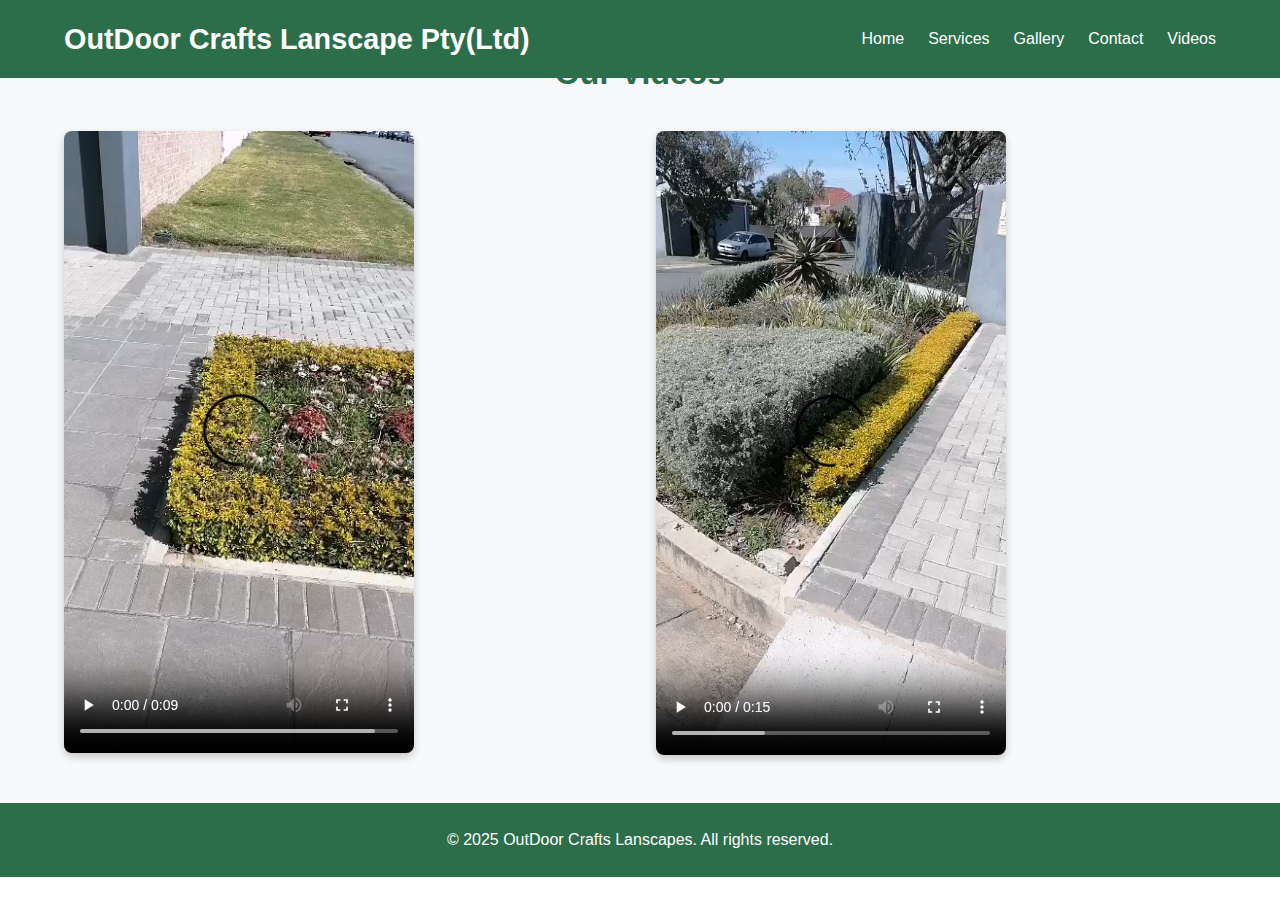
<file: videos.html>
<!DOCTYPE html>
<html lang="en">
<head>
    <meta charset="UTF-8">
    <meta name="viewport" content="width=device-width, initial-scale=1.0">
    <title>Videos - OutDoor Crafts Lanscapes</title>
    <link rel="stylesheet" href="https://cdnjs.cloudflare.com/ajax/libs/font-awesome/6.4.0/css/all.min.css">
    <link rel="stylesheet" href="styles.css">
</head>
<body>
    <!-- Header -->
    <header>
        <div class="container header-container">
            <div class="logo">OutDoor Crafts Lanscape Pty(Ltd)</div>
            <nav>
                <ul>
                    <li><a href="index.html">Home</a></li>
                    <li><a href="services.html">Services</a></li>
                    <li><a href="gallery.html">Gallery</a></li>
                    <li><a href="contact.html">Contact</a></li>
                    <li><a href="videos.html">Videos</a></li>
                </ul>
            </nav>
        </div>
    </header>

    <!-- Videos Section -->
    <section class="videos">
        <div class="container">
            <h2 class="section-title">Our Videos</h2>
            <div class="videos-grid">
                <video src="assets/videos/video1.mp4" controls></video>
                <video src="assets/videos/video2.mp4" controls></video>
            </div>
        </div>
    </section>

    <!-- Footer -->
    <footer>
        <div class="container">
            <p>&copy; 2025 OutDoor Crafts Lanscapes. All rights reserved.</p>
        </div>
    </footer>

    <script src="java.js"></script>
</body>
</html>
</file>
<file: styles.css>
/* Reset and base styles */
* {
    margin: 0;
    padding: 0;
    box-sizing: border-box;
}

body {
    font-family: 'Arial', sans-serif;
    line-height: 1.6;
    color: #333;
}

.container {
    width: 90%;
    max-width: 1200px;
    margin: 0 auto;
}

/* Header styles */
header {
    background-color: #2c6e49;
    color: white;
    padding: 1rem 0;
    position: fixed;
    width: 100%;
    top: 0;
    z-index: 1000;
}

.header-container {
    display: flex;
    justify-content: space-between;
    align-items: center;
}

.logo {
    font-size: 1.8rem;
    font-weight: bold;
}

nav ul {
    display: flex;
    list-style: none;
}

nav ul li {
    margin-left: 1.5rem;
}

nav ul li a {
    color: white;
    text-decoration: none;
    transition: color 0.3s;
}

nav ul li a:hover {
    color: #f8f9fa;
}

/* Hero section - Made Smaller */
.hero {
    height: 60vh; /* Reduced from 100vh */
    background: linear-gradient(rgba(0, 0, 0, 0.5), rgba(0, 0, 0, 0.5)),url('assets/patioinstalations/1.jpg');
    background-size: cover;
    background-position: center;
    display: flex;
    align-items: center;
    justify-content: center;
    text-align: center;
    color: white;
    margin-top: 60px;
}

.hero-content h1 {
    font-size: 2.5rem; /* Reduced from 3rem */
    margin-bottom: 1rem;
}

.hero-content p {
    font-size: 1.2rem; /* Reduced from 1.5rem */
    margin-bottom: 1.5rem; /* Reduced from 2rem */
}

.btn {
    display: inline-block;
    background-color: #2c6e49;
    color: white;
    padding: 0.8rem 1.5rem;
    text-decoration: none;
    border-radius: 5px;
    transition: all 0.3s;
    border: none;
    cursor: pointer;
    font-weight: 600;
}

.btn:hover {
    background-color: #225b3b;
    transform: translateY(-2px);
    box-shadow: 0 4px 8px rgba(0, 0, 0, 0.2);
}

/* Services section */
.services {
    padding: 3rem 0; /* Reduced from 5rem */
    background-color: #f8f9fa;
}

.section-title {
    text-align: center;
    margin-bottom: 2rem; /* Reduced from 3rem */
    font-size: 2rem; /* Reduced from 2.2rem */
    color: #2c6e49;
}

.services-grid {
    display: grid;
    grid-template-columns: repeat(auto-fit, minmax(300px, 1fr));
    gap: 1.5rem; /* Reduced from 2rem */
}

.service-card {
    background-color: white;
    border-radius: 8px;
    overflow: hidden;
    box-shadow: 0 4px 6px rgba(0, 0, 0, 0.1);
    transition: transform 0.3s;
}

.service-card:hover {
    transform: translateY(-5px);
}

.service-img {
    height: 200px;
    background-size: cover;
    background-position: center;
}

.service-content {
    padding: 1.5rem;
}

/* Gallery section */
.gallery {
    padding: 3rem 0; /* Reduced from 5rem */
}

.gallery-grid {
    display: grid;
    grid-template-columns: repeat(auto-fit, minmax(250px, 1fr));
    gap: 1rem;
}

.gallery-item {
    height: 250px;
    background-size: cover;
    background-position: center;
    border-radius: 8px;
    transition: transform 0.3s;
}

.gallery-item:hover {
    transform: scale(1.03);
}

/* Videos section */
.videos {
    padding: 3rem 0; /* Added padding for videos section */
    background-color: #f8f9fa;
}

.videos-grid {
    display: grid;
    grid-template-columns: repeat(auto-fit, minmax(300px, 1fr));
    gap: 2rem;
    justify-content: center;
}

.videos-grid video {
    width: 100%;
    max-width: 350px;
    height: auto;
    border-radius: 8px;
    box-shadow: 0 4px 8px rgba(0, 0, 0, 0.2);
}

/* Enhanced Contact Section */
.contact {
    padding: 3rem 0; /* Reduced from 5rem */
    background-color: #f8f9fa;
}

.contact-container {
    display: grid;
    grid-template-columns: repeat(auto-fit, minmax(300px, 1fr));
    gap: 2rem; /* Reduced from 3rem */
}

.contact-info {
    display: flex;
    flex-direction: column;
    gap: 1.5rem;
}

.info-item {
    display: flex;
    align-items: flex-start;
    gap: 1rem;
}

.info-icon {
    font-size: 1.5rem;
    color: #2c6e49;
    min-width: 30px;
    text-align: center;
}

/* Enhanced Form Styles */
.contact-form-container {
    background: white;
    padding: 2rem; /* Reduced from 2.5rem */
    border-radius: 12px;
    box-shadow: 0 10px 30px rgba(0, 0, 0, 0.08);
    transition: transform 0.3s ease, box-shadow 0.3s ease;
}

.contact-form-container:hover {
    transform: translateY(-5px);
    box-shadow: 0 15px 35px rgba(0, 0, 0, 0.12);
}

.contact-form-container h3 {
    color: #2c6e49;
    margin-bottom: 1.5rem; /* Reduced from 1.8rem */
    font-size: 1.3rem; /* Reduced from 1.5rem */
    text-align: center;
    position: relative;
    padding-bottom: 10px; /* Reduced from 12px */
}

.contact-form-container h3::after {
    content: '';
    position: absolute;
    bottom: 0;
    left: 50%;
    transform: translateX(-50%);
    width: 50px; /* Reduced from 60px */
    height: 3px;
    background: #2c6e49;
    border-radius: 3px;
}

.form-group {
    margin-bottom: 1.2rem; /* Reduced from 1.5rem */
    position: relative;
}

.form-group label {
    display: block;
    margin-bottom: 6px; /* Reduced from 8px */
    font-weight: 600;
    color: #2c6e49;
}

.form-input {
    width: 100%;
    padding: 12px 15px 12px 40px; /* Reduced from 14px */
    border: 1px solid #e1e5e9;
    border-radius: 8px;
    font-size: 1rem;
    transition: all 0.3s;
    background-color: #f9fbf9;
}

.form-input:focus {
    outline: none;
    border-color: #2c6e49;
    box-shadow: 0 0 0 3px rgba(44, 110, 73, 0.15);
    background-color: #fff;
}

.form-input::placeholder {
    color: #a0a7b0;
}

.form-icon {
    position: absolute;
    left: 15px;
    top: 50%;
    transform: translateY(-50%);
    color: #2c6e49;
    font-size: 1rem; /* Reduced from 1.1rem */
}

textarea.form-input {
    min-height: 120px; /* Reduced from 140px */
    resize: vertical;
    padding-left: 40px; /* Reduced from 45px */
}

.form-btn {
    width: 100%;
    padding: 12px; /* Reduced from 14px */
    background: #2c6e49;
    color: white;
    border: none;
    border-radius: 8px;
    font-size: 1rem; /* Reduced from 1.1rem */
    font-weight: 600;
    cursor: pointer;
    transition: all 0.3s;
    margin-top: 0.5rem;
    display: flex;
    align-items: center;
    justify-content: center;
    gap: 8px; /* Reduced from 10px */
}

.form-btn:hover {
    background: #225b3b;
    transform: translateY(-2px);
    box-shadow: 0 5px 15px rgba(44, 110, 73, 0.3);
}

.form-btn:active {
    transform: translateY(0);
}

.form-alert {
    padding: 10px 14px; /* Reduced from 12px 16px */
    border-radius: 8px;
    margin-bottom: 15px; /* Reduced from 20px */
    display: none;
    text-align: center;
    font-weight: 500;
}

.alert-success {
    background: #e9f7ef;
    color: #2c6e49;
    border: 1px solid #c3e6d0;
}

.alert-error {
    background: #ffe6e6;
    color: #d32f2f;
    border: 1px solid #ffcdd2;
}

.social-links {
    display: flex;
    gap: 12px; /* Reduced from 15px */
    margin-top: 15px; /* Reduced from 20px */
}

.social-links a {
    display: flex;
    align-items: center;
    justify-content: center;
    width: 40px;
    height: 40px;
    background: #2c6e49;
    color: white;
    border-radius: 50%;
    text-decoration: none;
    transition: all 0.3s;
}

.social-links a:hover {
    background: #1e5330;
    transform: translateY(-3px);
}

.map-container {
    margin-top: 25px; /* Reduced from 30px */
    border-radius: 10px;
    overflow: hidden;
    box-shadow: 0 5px 15px rgba(0, 0, 0, 0.1);
}

.map-container iframe {
    width: 100%;
    height: 200px; /* Reduced from 250px */
    border: none;
}

/* Footer */
footer {
    background-color: #2c6e49;
    color: white;
    padding: 1.5rem 0; /* Reduced from 2rem */
    text-align: center;
}

/* Responsive design */
@media (max-width: 768px) {
    .header-container {
        flex-direction: column;
        gap: 1rem;
    }
    
    nav ul {
        flex-direction: column;
        align-items: center;
        gap: 0.5rem;
    }
    
    .hero {
        height: 50vh; /* Further reduced for mobile */
    }
    
    .hero-content h1 {
        font-size: 2rem;
    }
    
    .hero-content p {
        font-size: 1rem;
    }
    
    .contact-form-container {
        padding: 1.5rem; /* Reduced from 1.8rem */
    }
    
    .form-input {
        padding: 10px 12px 10px 35px; /* Reduced from 12px */
    }
    
    .form-icon {
        font-size: 0.9rem; /* Reduced from 1rem */
    }
}
</file>
